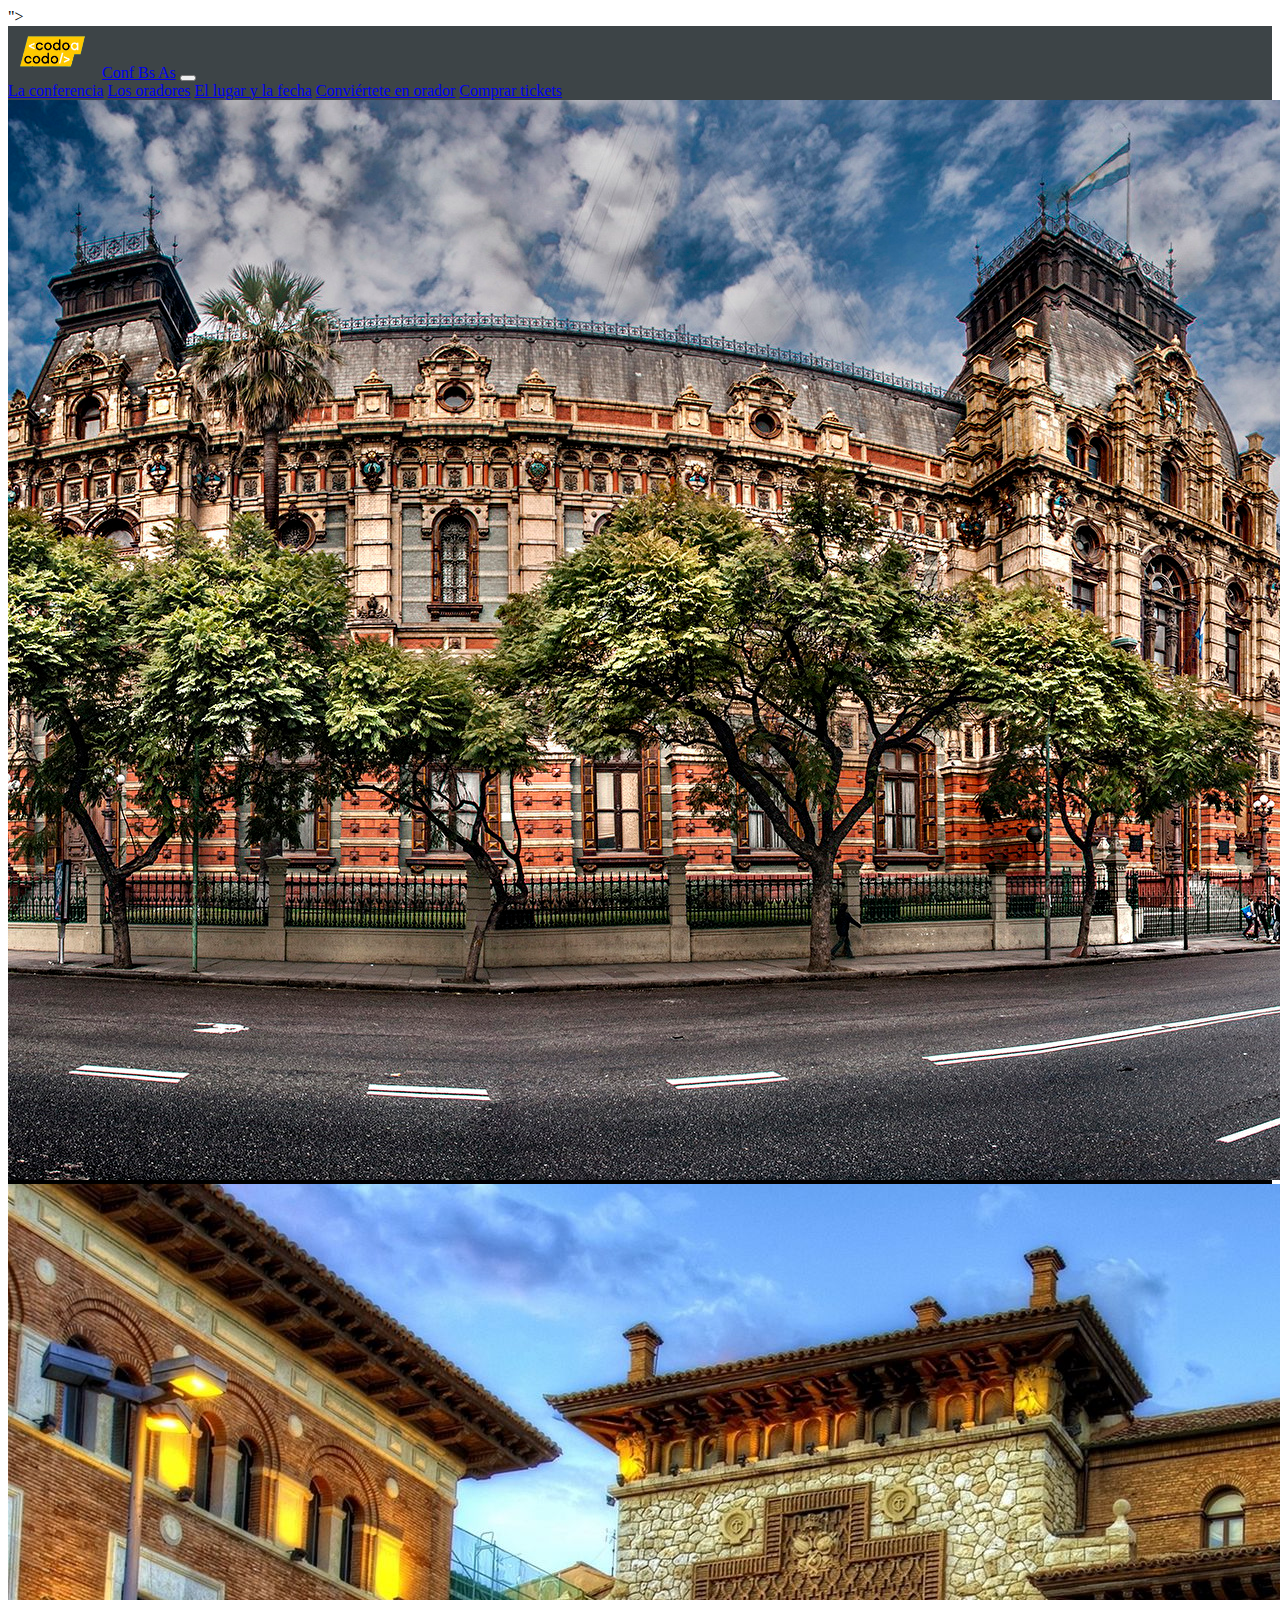
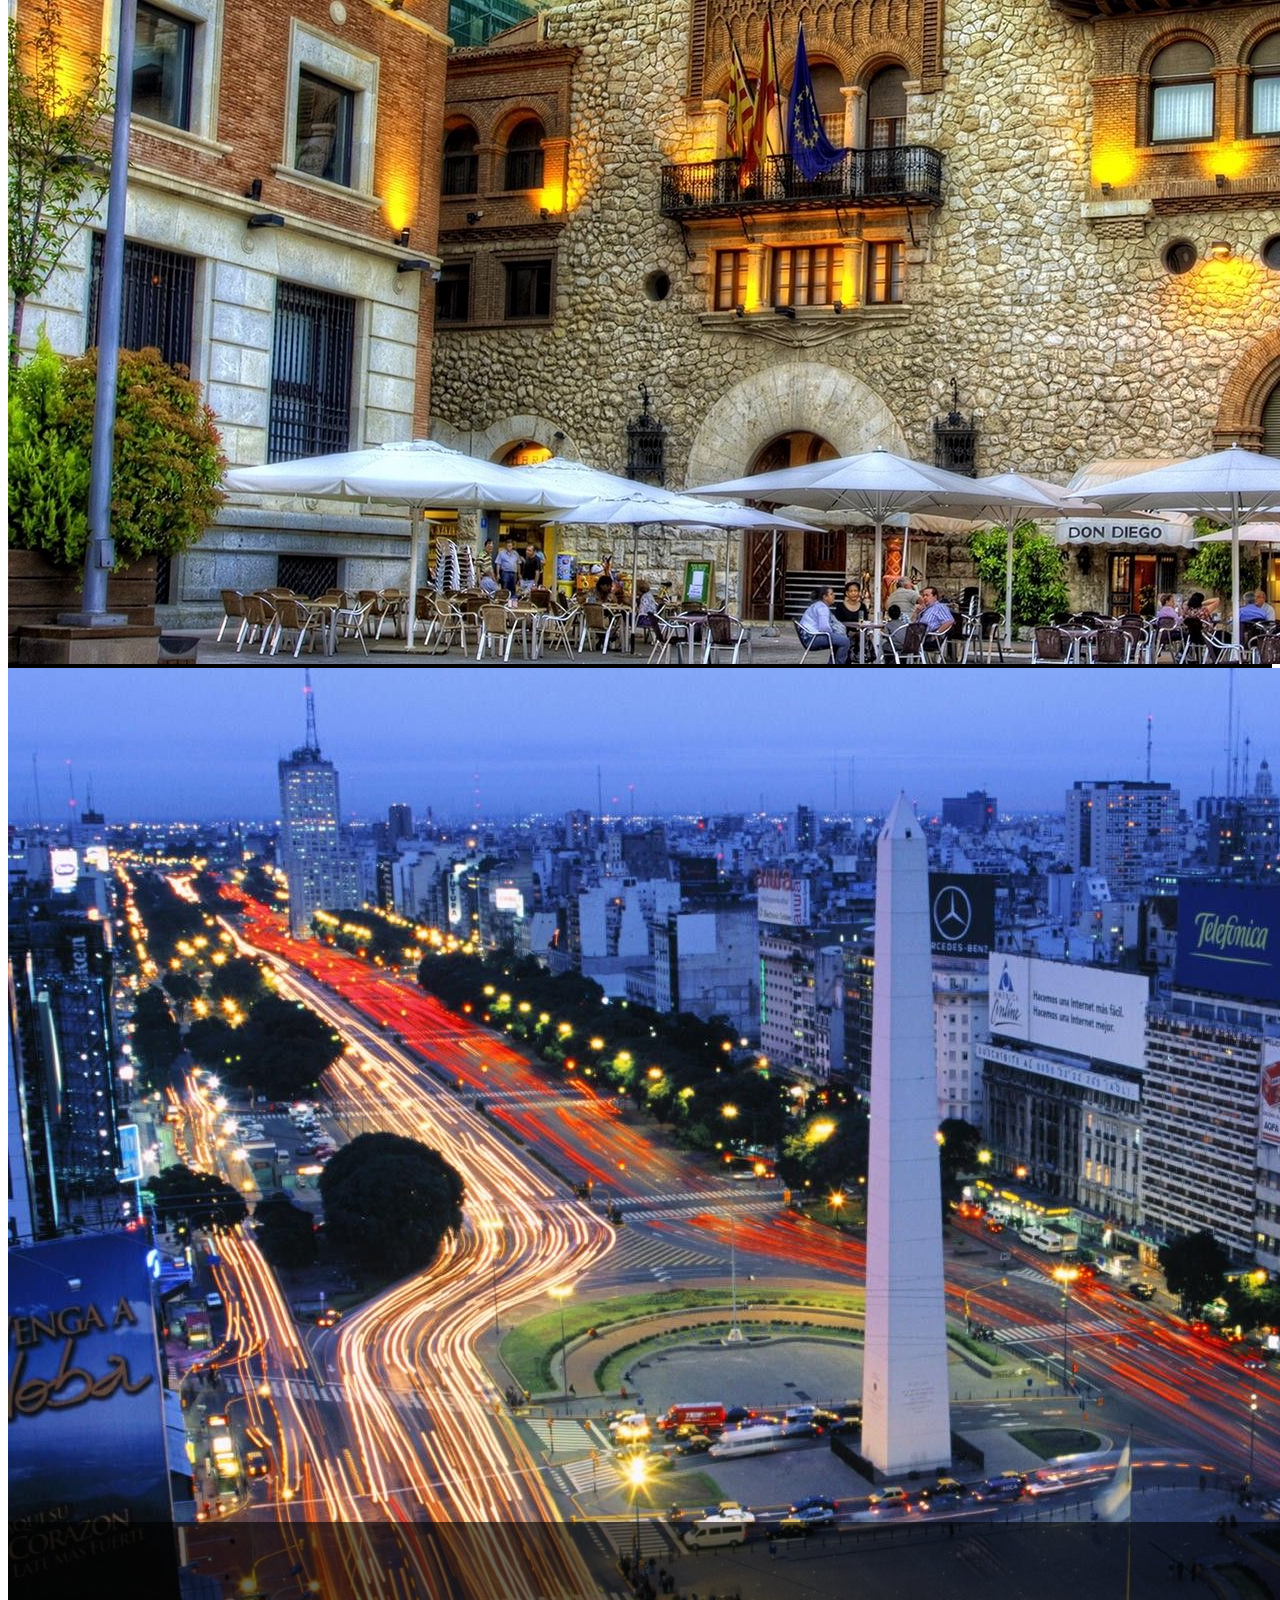
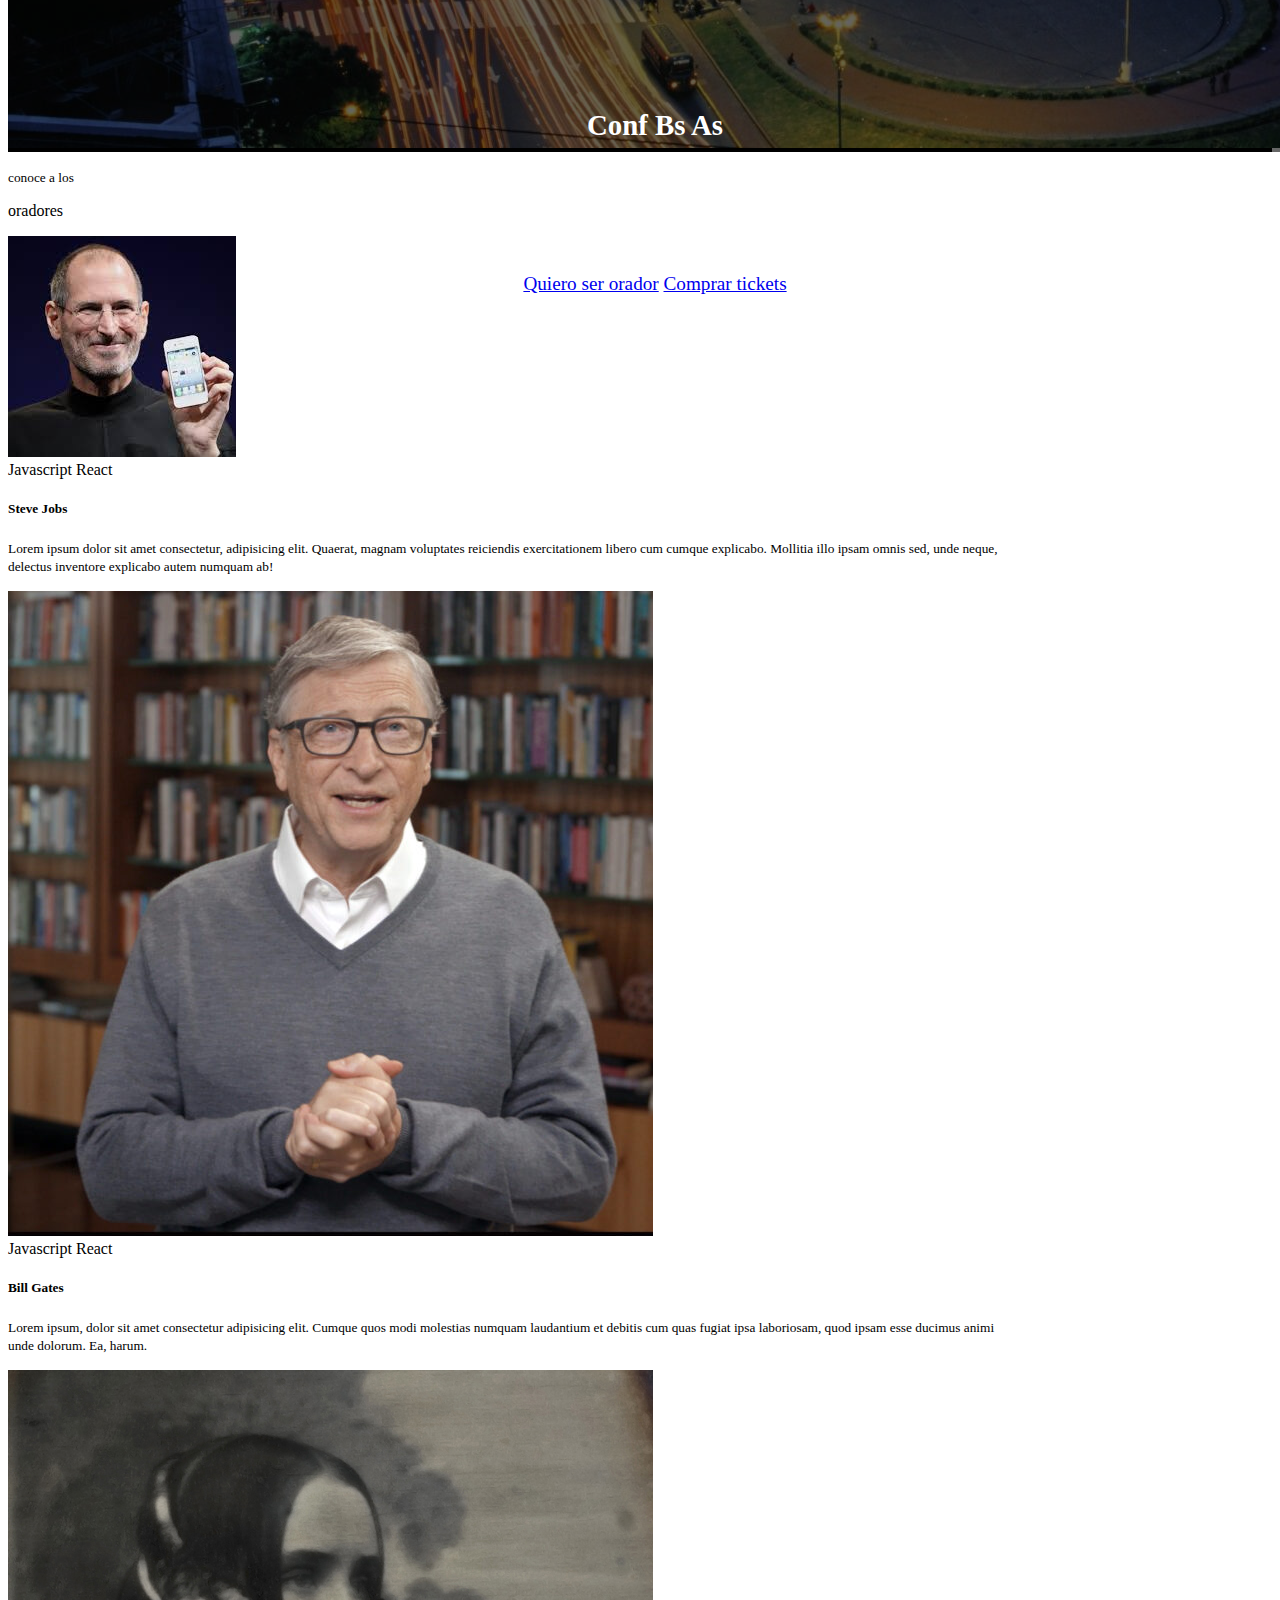
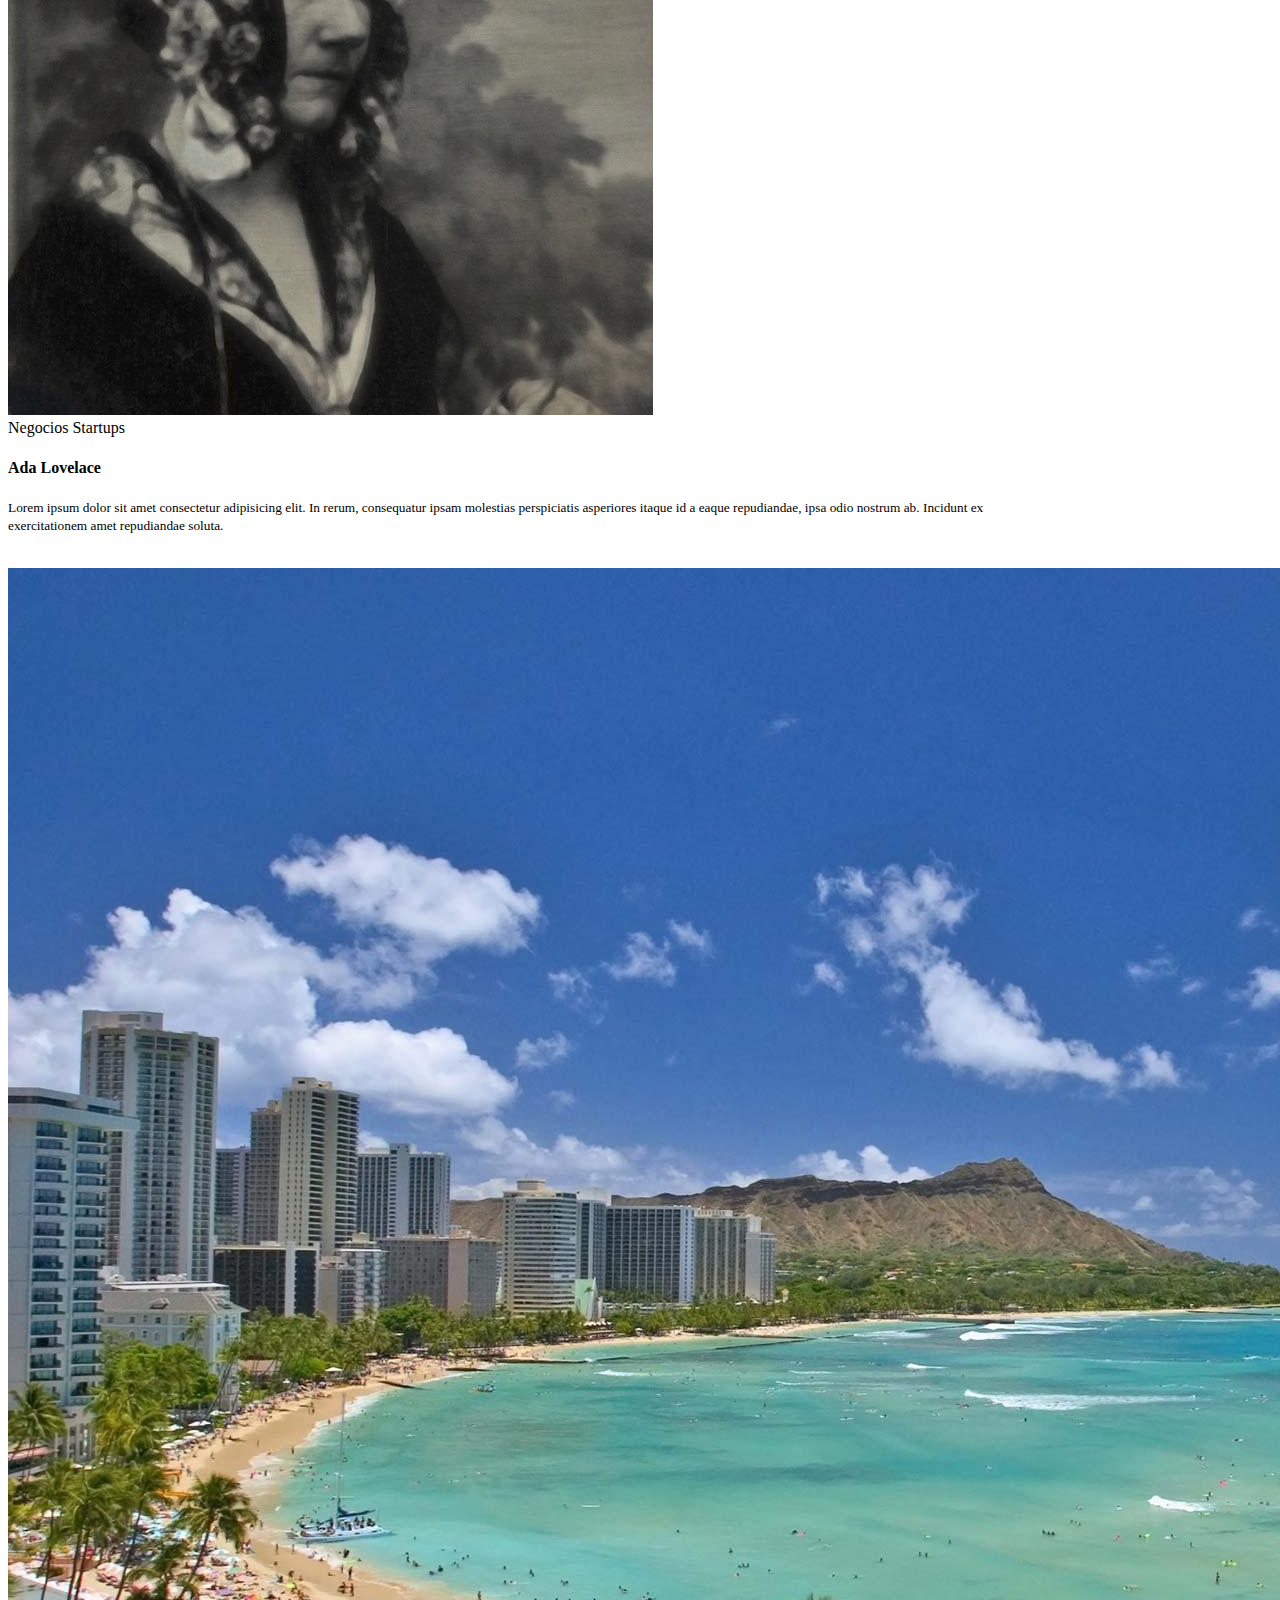
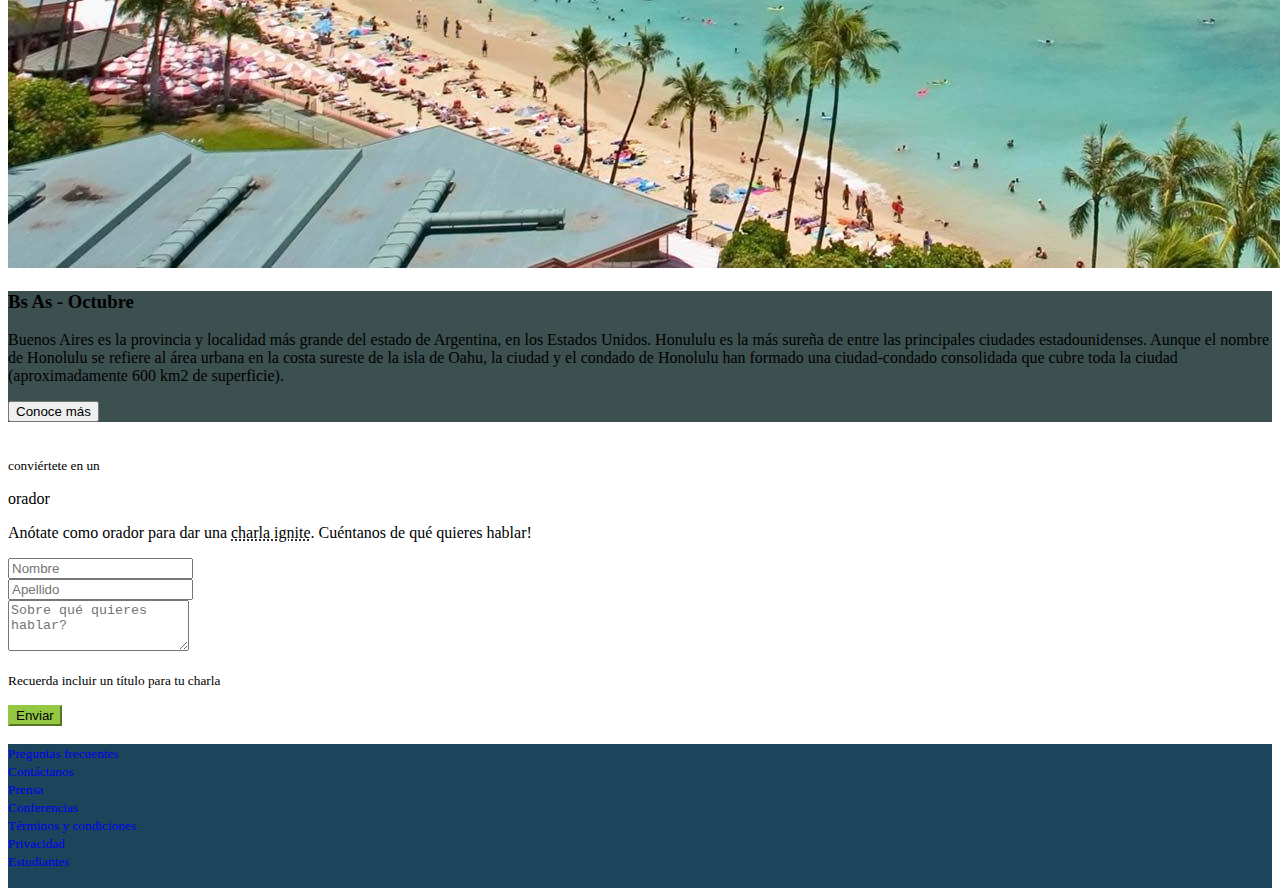
<file: index.html>
<!DOCTYPE html>
<html lang="en">
<head>
    <meta charset="UTF-8">
    <meta http-equiv="X-UA-Compatible" content="IE=edge">
    <meta name="viewport" content="width=device-width, initial-scale=1.0 shrink-to- fit=no">">
    <title>Buenos Aires</title>
    <!-- CSS 3 -->
    <link rel="stylesheet" href="styles.css">
    <!-- BOOTSTRAP 5 -->
    <link rel="stylesheet" href="https://cdn.jsdelivr.net/npm/bootstrap@5.2.3/dist/css/bootstrap.min.css" integrity="sha384-rbsA2VBKQhggwzxH7pPCaAqO46MgnOM80zW1RWuH61DGLwZJEdK2Kadq2F9CUG65" crossorigin="anonymous">
    <!-- JAVASCRIPT -->
    <script type="text/javascript" src="scripts.js">"..."</script>
</head>
<body>
    <!-- ============================================================ -->
    <!-- SECCION : PANEL DE NAVEGADOR SUPERIOR -->
    <nav class="navbar navbar-expand-lg navbar-light px-5 pb-3" style="background-color: #3d4447">
        <img src="img/logon.png" width="90em" alt="Logo"/>
        <a class="navbar-brand text-white" href="#">Conf Bs As</a>
        <button class="navbar-toggler" type="button" data-bs-toggle="collapse" data-bs-target="#navbarNavAltMarkup" aria-controls="navbarNavAltMarkup" aria-expanded="false" aria-label="Toggle navigation">
            <span class="navbar-toggler-icon"></span>
        </button>
        <div class="collapse navbar-collapse justify-content-end" id="navbarNavAltMarkup">
            <div class="navbar-nav">
                <a class="nav-link text-white" aria-current="page" href="#INTRO">La conferencia</a>
                <a class="nav-link text-white-50" href="#ORATORS">Los oradores</a>
                <a class="nav-link text-white-50" href="#LOC">El lugar y la fecha</a>
                <a class="nav-link text-white-50" href="#FORM">Conviértete en orador</a>
                <a class="nav-link text-success" href="buy.html">Comprar tickets</a>
            </div>
        </div>
    </nav>
    <!-- ============================================================ -->
    
    <!-- ============================================================ -->
    <!-- SECCION : INTRO -->
    <section id="INTRO">
    <div id="carouselExampleIndicators" class="carousel slide" data-bs-ride="carousel">
        <div class="carousel-inner border-top-0 bg-darker">
            <div class="carousel-item active d-item">
                <img src="img/ba1.jpg" class="d-block w-100" alt="slider-1">
            </div>
            <div class="carousel-item d-item">
                <img src="img/ba2.jpg" class="d-block w-100" alt="slider-1">
            </div>
            <div class="carousel-item d-item">
                <img src="img/ba3.jpg" class="d-block w-100" alt="slider-1">
            </div>
            <div class="card-img-overlay text-white bg-darker2 text-end">
                <h2 class="card-title text-down-50 me-3">Conf Bs As</h2>
                <p></p>
                <p class="card-text paragraph-fix text-down-50 me-3" >
                    Bs As llega por primera vez a Argentina. Un evento para compartir con
                    nuestra comunidad el conocimiento y experiencia de los expertos que
                    están creando el futuro de Internet. Ven a conocer a miembros del
                    evento, a otros estudiantes de Codo a Codo y los oradores de primer
                    nivel que tenemos para tí. Te esperamos!
                </p>
                <p></p>
                <a href="#" class="btn btn-outline-dark text-white border-white text-down-50">Quiero ser orador</a>
                <a href="buy.html" class="btn btn-success text-down-50 me-3">Comprar tickets</a>
            </div>
        </div>
    </div>
    </section>
    <!-- ============================================================ -->

    <!-- ============================================================ -->
    <!-- SECCION : ORADORES -->
    <section id="ORATORS">
    <div class="container-fluid text-center px-5" style="width: 80%">
        <p class="text-uppercase pt-2 mb-0">
            <small>conoce a los</small>
        </p>
        <p class="h3 text-uppercase">oradores</p>
        <!-- SUBSECCION : RECUADROS -->
        <div class="card border-0">
            <div class="row row-cols-1 row-cols-md-3 g-4 text-left">
                <!-- RECUADRO #1 STEVE JOBS -->
                <div class="col">
                    <div class="card h-100">
                        <img class="card-img-top" src="img/steve.jpg" alt="Steve Jobs"/>
                        <div class="card-body">
                            <span class="badge bg-warning text-dark">Javascript</span>
                            <span class="badge bg-info text-light">React</span>
                            <h5 class="card-title">Steve Jobs</h5>
                            <p class="card-text">
                            <small>
                                Lorem ipsum dolor sit amet consectetur, adipisicing elit.
                                Quaerat, magnam voluptates reiciendis exercitationem libero
                                cum cumque explicabo. Mollitia illo ipsam omnis sed, unde
                                neque, delectus inventore explicabo autem numquam ab!
                            </small>
                            </p>
                        </div>
                    </div>
                </div>
                <!-- RECUADRO #2 BILL GATES -->
                <div class="col">
                    <div class="card h-100">
                        <img class="card-img-top" src="img/bill.jpg" alt="Bill Gates"/>
                        <div class="card-body">
                            <span class="badge bg-warning text-dark">Javascript</span>
                            <span class="badge bg-info text-light">React</span>
                            <h5 class="card-title">Bill Gates</h5>
                            <p class="card-text">
                            <small>
                                Lorem ipsum, dolor sit amet consectetur adipisicing elit.
                                Cumque quos modi molestias numquam laudantium et debitis cum
                                quas fugiat ipsa laboriosam, quod ipsam esse ducimus animi
                                unde dolorum. Ea, harum.
                            </small>
                            </p>
                        </div>
                    </div>
                </div>
                <!-- RECUADRO #3 ADA LOVELACE -->
                <div class="col">
                    <div class="card h-100">
                        <img src="img/ada.jpeg" class="card-img-top" alt="Ada Lovelace"/>
                        <div class="card-body">
                            <span class="badge bg-secondary">Negocios</span>
                            <span class="badge bg-danger">Startups</span>
                            <h4 class="card-title">Ada Lovelace</h4>
                            <p class="card-text">
                                <small>
                                    Lorem ipsum dolor sit amet consectetur adipisicing elit. In
                                    rerum, consequatur ipsam molestias perspiciatis asperiores
                                    itaque id a eaque repudiandae, ipsa odio nostrum ab.
                                    Incidunt ex exercitationem amet repudiandae soluta.
                                </small>
                            </p>
                        </div>
                    </div>
                </div>
            </div>
        </div>
    </div>
    </section>
    <!-- ============================================================ -->
    <br>
    <!-- ============================================================ -->
    <!-- SECCION : LUGAR Y FECHA -->
    <section id="LOC">
        <div class="card mb-3 text-white mt-4" style="max-width: 100%;">
            <div class="row g-0">
                <!-- Img -->
                <div class="col-md-6 d-flex border">
                    <img src="img/honolulu.jpg" class="d-block w-100" alt="...">
                </div>
                <!-- Desc -->
                <div class="col-md-6 d-flex border">
                    <div class="card-body bg-loc">
                        <h3 class="card-title">Bs As - Octubre</h3>
                        <p class="card-text">Buenos Aires es la provincia y localidad más grande del estado de
                            Argentina, en los Estados Unidos. Honululu es la más sureña de entre las principales
                            ciudades estadounidenses. Aunque el nombre de Honolulu se refiere al área urbana en la costa
                            sureste de la isla de Oahu, la ciudad y el condado de Honolulu han formado una
                            ciudad-condado consolidada que cubre toda la ciudad (aproximadamente 600 km2 de superficie).
                        </p>
                        <button type="button" class="btn btn-outline-light">Conoce más</button>
                    </div>
                </div>
            </div>
        </div>
    </section>
    <!-- ============================================================ -->
    <br>
    <!-- ============================================================ -->
    <!-- SECCION : FORM -->
    <section id="FORM">
    <div class="container-fluid text-center" px-5 style="width: 65%">
        <p class="text-uppercase pt-2 mb-0">
            <small>conviértete en un</small>
        </p>
        <p class="h1 text-uppercase">orador</p>
        <p>
        Anótate como orador para dar una
        <abbr title="attribute">charla ignite</abbr>. Cuéntanos de qué quieres hablar! </p>
        <div class="row g-2">
            <div class="col-md">
                <div class="mb-3">
                    <input type="text" class="form-control" id="formFirstName" placeholder="Nombre"/>
                </div>
            </div>
            <div class="col-md">
                <div class="mb-3">
                    <input type="text" class="form-control" id="formLastName" placeholder="Apellido"/>
                </div>
            </div>
        </div>
        <div class="mb-3">
            <textarea class="form-control fs-4" id="formDesc" rows="3" placeholder="Sobre qué quieres hablar?"></textarea>
            <p class="form-text text-left">
                <small>Recuerda incluir un título para tu charla</small>
            </p>
        </div>
        <div class="d-grid gap-2">
            <button class="btn btn-primary btn-green" type="button" onclick="sendForm('Formulario enviado.');">Enviar</button>
        </div>
    </div>
    </section>
    <!-- ============================================================ -->
    <br>
    <!-- ============================================================ -->
    <!-- SECCION : PANEL DE NAVEGACION INFERIOR -->
    <footer class="container-fluid bg-footer text-white pt-4">
        <div class="container-fluid text-center">
            <div class="row">
                <div class="col">
                    <a href="#" class="text-link text-white"><small>Preguntas frecuentes</small></a>
                </div>
                <div class="col">
                    <a href="#" class="text-link text-white"><small>Contáctanos</small></a>
                </div>
                <div class="col">
                    <a href="#" class="text-link text-white"><small>Prensa</small></a>
                </div>
                <div class="col">
                    <a href="#" class="text-link text-white"><small>Conferencias</small></a>
                </div>
                <div class="col">
                    <a href="#" class="text-link text-white"><small>Términos y condiciones</small></a>
                </div>
                <div class="col">
                    <a href="#" class="text-link text-white"><small>Privacidad</small></a>
                </div>
                <div class="col">
                    <a href="#" class="text-link text-white"><small>Estudiantes</small></aa>
                </div>
            </div>
        </div>
        <br>
    </footer>
    <!-- ============================================================ -->
</body>
</html>
</file>
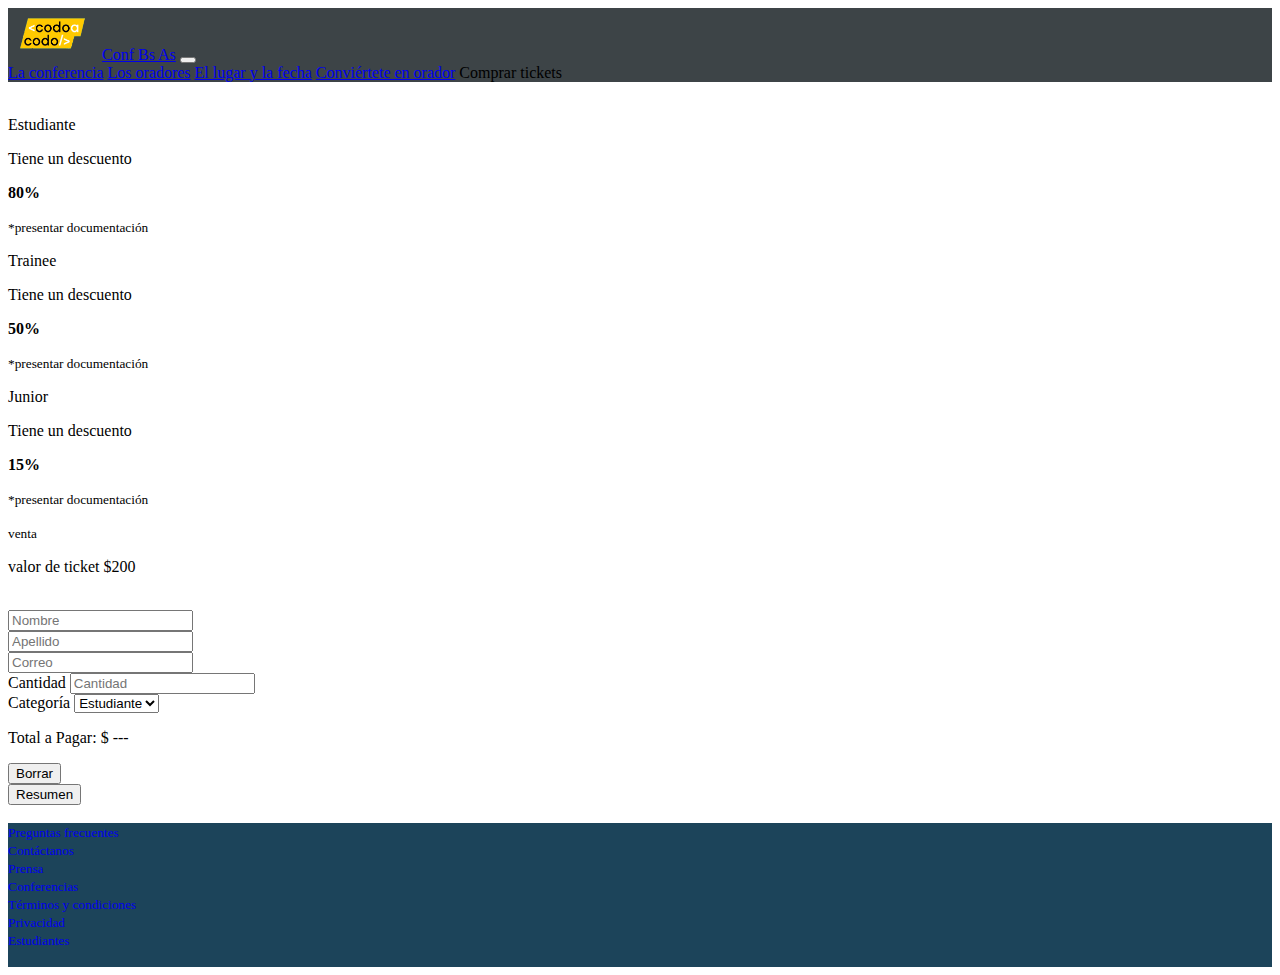
<file: buy.html>
<!DOCTYPE html>
<html lang="en">
<head>
    <meta charset="UTF-8">
    <meta http-equiv="X-UA-Compatible" content="IE=edge">
    <meta name="viewport" content="width=device-width, initial-scale=1.0">
    <title>Comprar Ticket</title>
    <!-- CSS 3 -->
    <link rel="stylesheet" href="styles.css">
    <!-- BOOTSTRAP 5 -->
    <link rel="stylesheet" href="https://cdn.jsdelivr.net/npm/bootstrap@5.2.3/dist/css/bootstrap.min.css" integrity="sha384-rbsA2VBKQhggwzxH7pPCaAqO46MgnOM80zW1RWuH61DGLwZJEdK2Kadq2F9CUG65" crossorigin="anonymous">
    <!-- JAVASCRIPT -->
    <script type="text/javascript" src="scripts.js">"..."</script>
</head>
<body>
    <!-- ============================================================ -->
    <!-- SECCION : PANEL DE NAVEGADOR SUPERIOR -->
    <nav class="navbar navbar-expand-lg navbar-light px-5 pb-3" style="background-color: #3d4447">
        <img src="img/logon.png" width="90em" alt="Logo"/>
        <a class="navbar-brand text-white" href="#">Conf Bs As</a>
        <button class="navbar-toggler" type="button" data-bs-toggle="collapse" data-bs-target="#navbarNavAltMarkup" aria-controls="navbarNavAltMarkup" aria-expanded="false" aria-label="Toggle navigation">
            <span class="navbar-toggler-icon"></span>
        </button>
        <div class="collapse navbar-collapse justify-content-end" id="navbarNavAltMarkup">
            <div class="navbar-nav">
                <a class="nav-link text-white-50" href="index.html">La conferencia</a>
                <a class="nav-link text-white-50" href="index.html">Los oradores</a>
                <a class="nav-link text-white-50" href="index.html">El lugar y la fecha</a>
                <a class="nav-link text-white-50" href="index.html">Conviértete en orador</a>
                <a class="nav-link text-success">Comprar tickets</a>
            </div>
        </div>
    </nav>
    <!-- ============================================================ -->
    <br>
    <!-- ============================================================ -->
    <!-- SECCION : TARJETA -->
    <div class="container fluid d-flex justify-content-center ">
        <div class="card-group " style="width: 46rem;">
            <!-- TARJETA #1 ESTUDIANTE -->
            <div class="card border border-primary text-center mx-1">
                <div class="card-body">
                    <p class="card-text h5">Estudiante</p>
                    <p class="card-text">Tiene un descuento</p>
                    <p class="card-text"> <strong>80%</strong></p>
                    <p class="card-text text-muted"> <small> *presentar documentación</small></p>
                </div>
            </div>
            <!-- TARJETA #2 TRAINEE -->
            <div class="card border border-success text-center mx-1" >
                <div class="card-body">
                    <p class="card-text h5">Trainee</p>
                    <p class="card-text">Tiene un descuento</p>
                    <p class="card-text"> <strong>50%</strong></p>
                    <p class="card-text text-muted"><small> *presentar documentación</small></p>
                </div>
            </div>
            <!-- TARJETA #3 JUNIOR -->
            <div class="card border border-warning text-center mx-1" >
                <div class="card-body">
                    <p class="card-text h5">Junior</p>
                    <p class="card-text">Tiene un descuento</p>
                    <p class="card-text"> <strong>15%</strong></p>
                    <p class="card-text text-muted"><small> *presentar documentación</small></p>
                </div>
            </div>
        </div>
    </div>
    <!-- ============================================================ -->
    <div>
        <p class="text-uppercase pt-2 mb-0 text-center">
            <small>venta</small>
        </p>
        <p class="h1 text-uppercase text-center">valor de ticket $200</p>
    </div>
    <!-- ============================================================ -->
    <br>
    <!-- ============================================================ -->
    <!-- SECCION : FORM -->
    <div class="container-fluid col-9">
        <form class="row g-4" id="compraEntradas">
            <div class="col-md-6">
                <input type="text" class="form-control" id="formFirstName" placeholder="Nombre"  aria-label="Nombre" >
            </div>
            <div class="col-md-6">
                <input type="text" class="form-control" id="formLastName" placeholder="Apellido"  aria-label="Apellido">
            </div>
            <div class="col-12">
                <input type="email" class="form-control" id="formMail" placeholder="Correo" aria-label="Correo">
            </div>
            <div class="col-md-6">
                <label for="formDesc" class="form-label">Cantidad</label>
                <input type="text" class="form-control" id="formDesc" placeholder="Cantidad">
            </div>
            <div class="col-md-6">
                <label for="formCat" class="form-label">Categoría</label>
                <select id="formCat" class="form-select" >
                    <option selected>Estudiante</option>
                    <option>Trainee</option>
                    <option>Junior</option>
                    <option>General</option>
                </select>
            </div>
            <div class="col-12">
                <div class="alert alert-primary" role="alert">
                    <p class="mb-0" id="payTotal">Total a Pagar: $ ---</p>
                </div>
            </div>
            <div class="col">
                <button class="btn btn-success col-sm-12 botonEnviar" type="button" id="btnBorrar" onclick="clearForm();">Borrar</button>
            </div>
            <div class="col">
                <button class="btn btn-success col-sm-12 botonEnviar" type="button" id="btnResumen" onclick="payTotal();">Resumen</button>
            </div>
        </form>
    </div>
    <!-- ============================================================ -->
    <br>
    <!-- ============================================================ -->
    <!-- SECCION : PANEL DE NAVEGACION INFERIOR -->
    <footer class="container-fluid bg-footer text-white pt-4">
        <div class="container-fluid text-center">
            <div class="row">
                <div class="col">
                    <a href="#" class="text-link text-white"><small>Preguntas frecuentes</small></a>
                </div>
                <div class="col">
                    <a href="#" class="text-link text-white"><small>Contáctanos</small></a>
                </div>
                <div class="col">
                    <a href="#" class="text-link text-white"><small>Prensa</small></a>
                </div>
                <div class="col">
                    <a href="#" class="text-link text-white"><small>Conferencias</small></a>
                </div>
                <div class="col">
                    <a href="#" class="text-link text-white"><small>Términos y condiciones</small></a>
                </div>
                <div class="col">
                    <a href="#" class="text-link text-white"><small>Privacidad</small></a>
                </div>
                <div class="col">
                    <a href="#" class="text-link text-white"><small>Estudiantes</small></aa>
                </div>
            </div>
        </div>
        <br>
    </footer>
    <!-- ============================================================ -->
</body>
</html>
</file>
<file: styles.css>
.bg-darker {
  background: black;
  padding: 0px;
  position: relative;
  text-align: center;
  width: 100%;
}

.bg-darker img {
  opacity: 1;
  transition: 0.5s opacity;
}

.bg-darker:hover img {
  opacity: 0.75;
}

.bg-darker .bg-darker2 {
  background-color: rgba(0, 0, 0, 0.6);
  bottom: 0px;
  color: white;
  font-size: 1.2em;
  left: 0px;
  padding: 10px 15px;
  position: absolute;
  transition: 0.4s padding;
  text-align: center;
  width: 100%;
}

.bg-footer {
  background-color: #1c445a;
}

.bg-loc {
  background-color: #3d5050;
}

.text-link {
  text-decoration: none;
}

.text-left {
  text-align: left;
}

.paragraph-fix {
  left: 46.5%;
  padding-left: 20px;
  width: 50%;
  font-size: 1.5vw;
}

.text-down-50 {
  position: relative;
  bottom: -12vw;
}

.btn-green {
  background-color: #95c842 !important;
  border-color: #95c842 !important;
}
</file>
